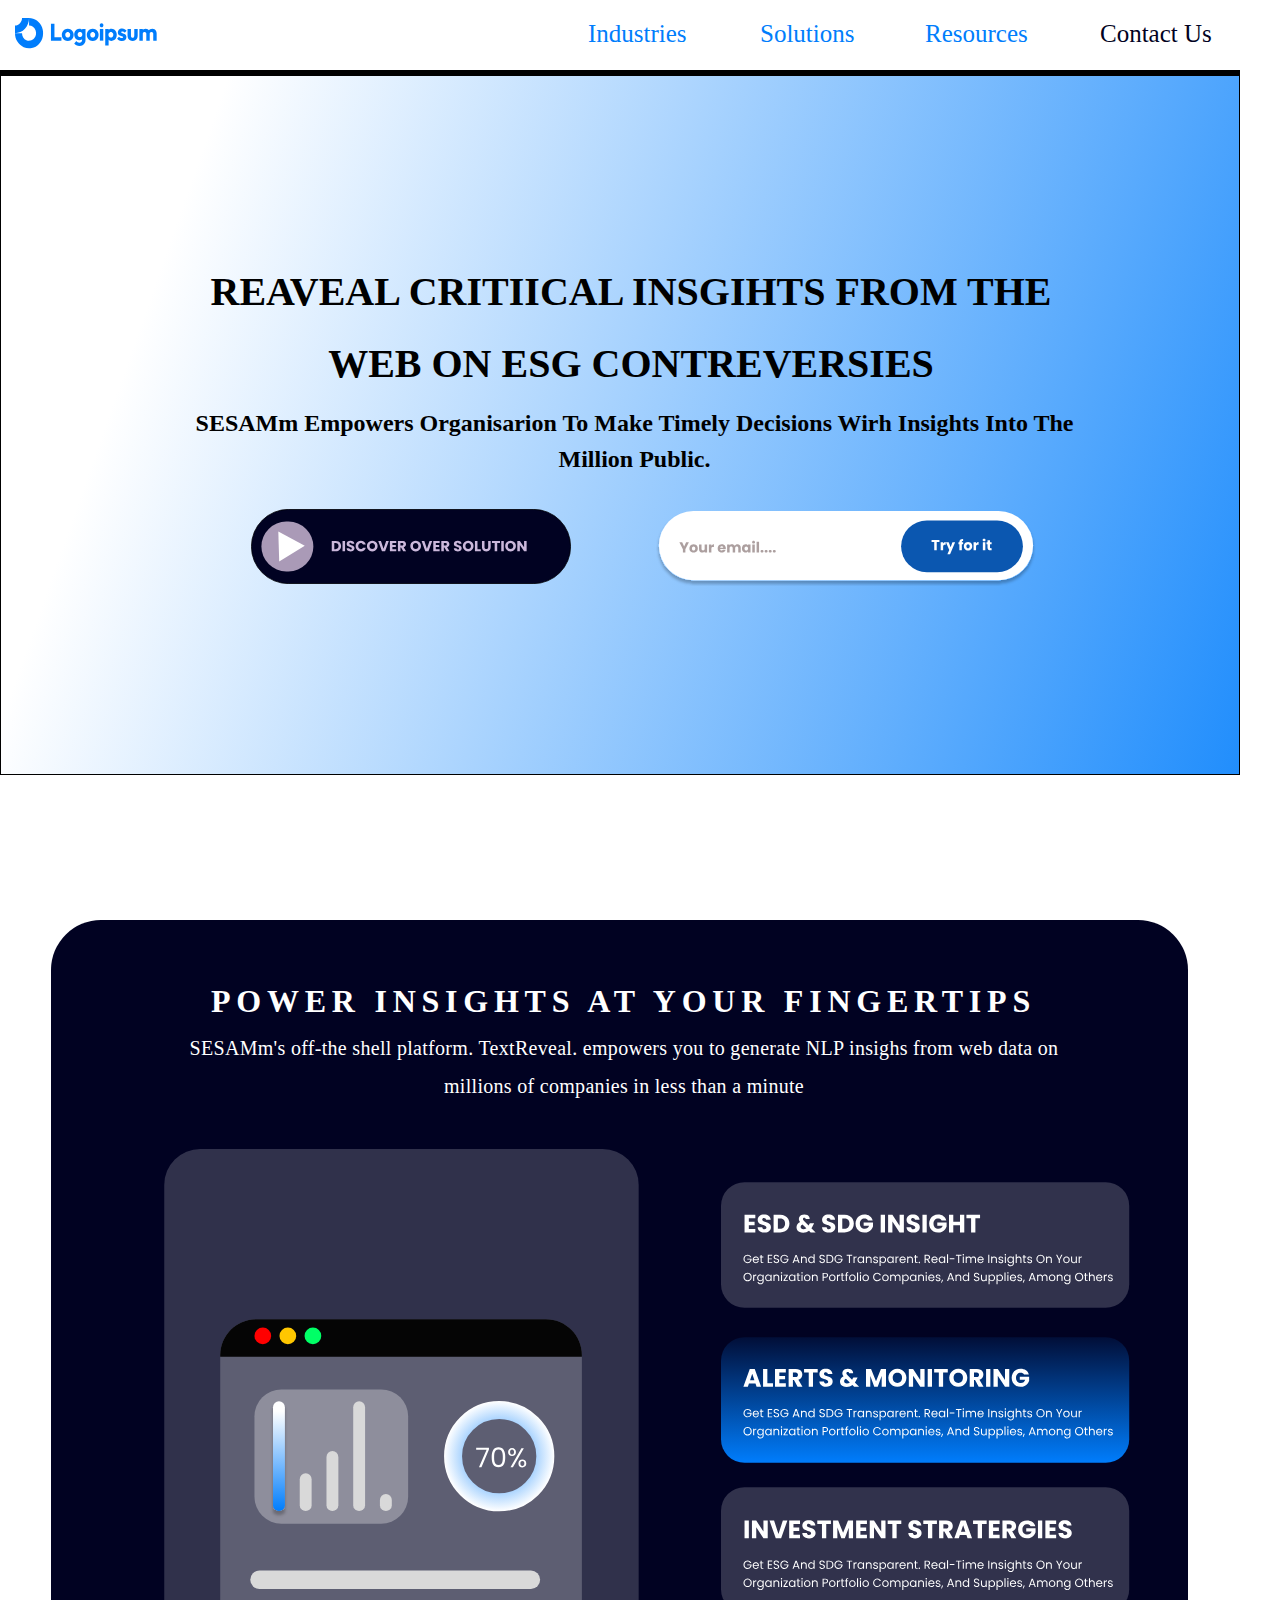
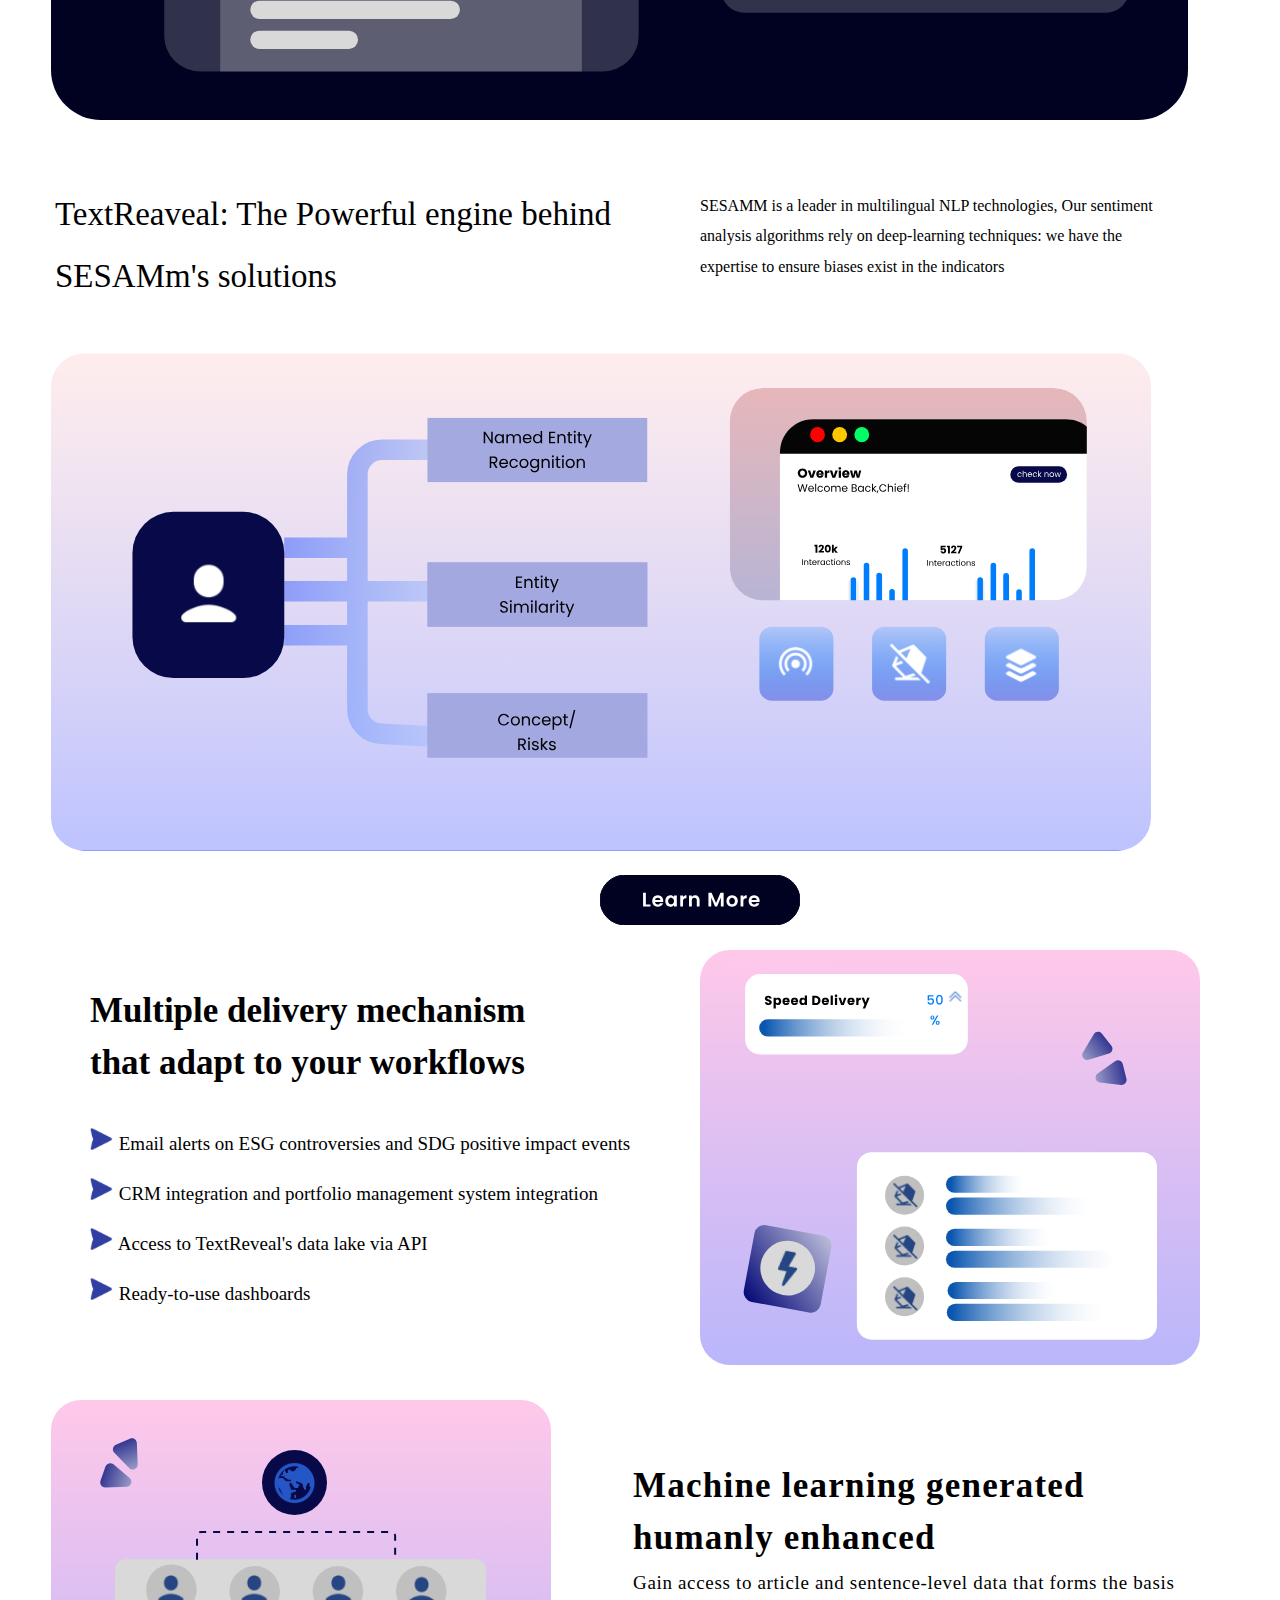
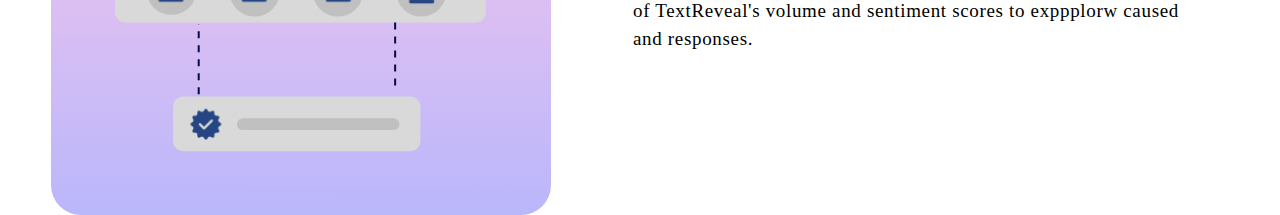
<file: index.html>
<!DOCTYPE html>
<html lang="en">
<head>
    <meta charset="UTF-8">
    <meta http-equiv="X-UA-Compatible" content="IE=edge">
    <meta name="viewport" content="width=device-width, initial-scale=1.0">
    <title>sesam</title>
    <link rel="stylesheet" href="style.css">
</head>
<body>
    <div class="nav">
       <a href="#"><p class="ind">industries</p></a>
       <a href="#"><p class="sol">solutions</p></a>
       <a href="#"><p class="res">resources</p></a>
       <a href="#"><p class="con">contact us</p></a>
       <a href="#"><img class="logo" src="logoipsum-297 1.svg" alt=""></a>
    </div>  
    <div class="frame1">
        <p class="reveal">REAVEAL CRITIICAL INSGIHTS FROM THE WEB ON ESG CONTREVERSIES</p>
        <p class="SESAMm">SESAMm empowers organisarion to make timely decisions wirh insights into the million public.</p>
        <div class="group1"><img class="imgstyle1" src="group1.svg" alt=""></div>
        <div class="group2"><img class="imgstyle2" src="your email.svg" alt=""></div>
    </div>
    <div class="frame2">
        <p class="power ">POWER INSIGHTS AT YOUR FINGERTIPS</p>
        <p class="platform ">SESAMm's off-the shell platform. TextReveal. 
            empowers you to generate NLP insighs from web data on <br>millions of companies in less 
            than a minute</p>
        <img class="graph1" src="Group 4.svg" alt="">
        <img class="grp26" src="Group 26.svg" alt="Group 26.svg">
        <img class="grp27" src="Group 27.svg" alt="">
        <img class="grp28" src="Group 28.svg" alt="">
    </div>
    <div class="frame3">
        <p class="textre th">TextReaveal: The Powerful engine behind SESAMm's solutions</p>
        <p class="leader th">SESAMM is a leader in multilingual NLP technologies, Our sentiment analysis algorithms rely 
            on deep-learning techniques: we have the expertise to ensure biases exist in the indicators</p>
    </div>
    <div class="frame4">
        <img class="frame5" src="Frame 5.svg" alt="">
        <img class="grp11" src="Group 11.svg" alt="">
    </div>
    <>
    <p class="multi">Multiple delivery mechanism     that adapt to your workflows</p>
     <p class="email">
      <img src="103-1032734_triangular-arrowhead-arrow-head-icon-png 1.svg" alt="">
        Email alerts on ESG controversies and SDG positive impact events
        <img src="103-1032734_triangular-arrowhead-arrow-head-icon-png 1.svg" alt="">
        CRM integration and portfolio management system integration <br>
        <img src="103-1032734_triangular-arrowhead-arrow-head-icon-png 1.svg" alt="">
        Access to TextReveal's data lake via API <br>
        <img src="103-1032734_triangular-arrowhead-arrow-head-icon-png 1.svg" alt="">
        Ready-to-use dashboards</p>
    <img class="wire1" src="Wireframe - 1.svg" alt="">
    <img class="wire2" src="Wireframe - 2.svg" alt="">
    <p class="machine">Machine learning generated 

        humanly enhanced
    </p>
    <p class="gain">
        Gain access to article and sentence-level data that forms the basis of
        TextReveal's volume and sentiment scores to exppplorw caused and
        responses.
        </p>
    </div>
</body>
</html>
</file>
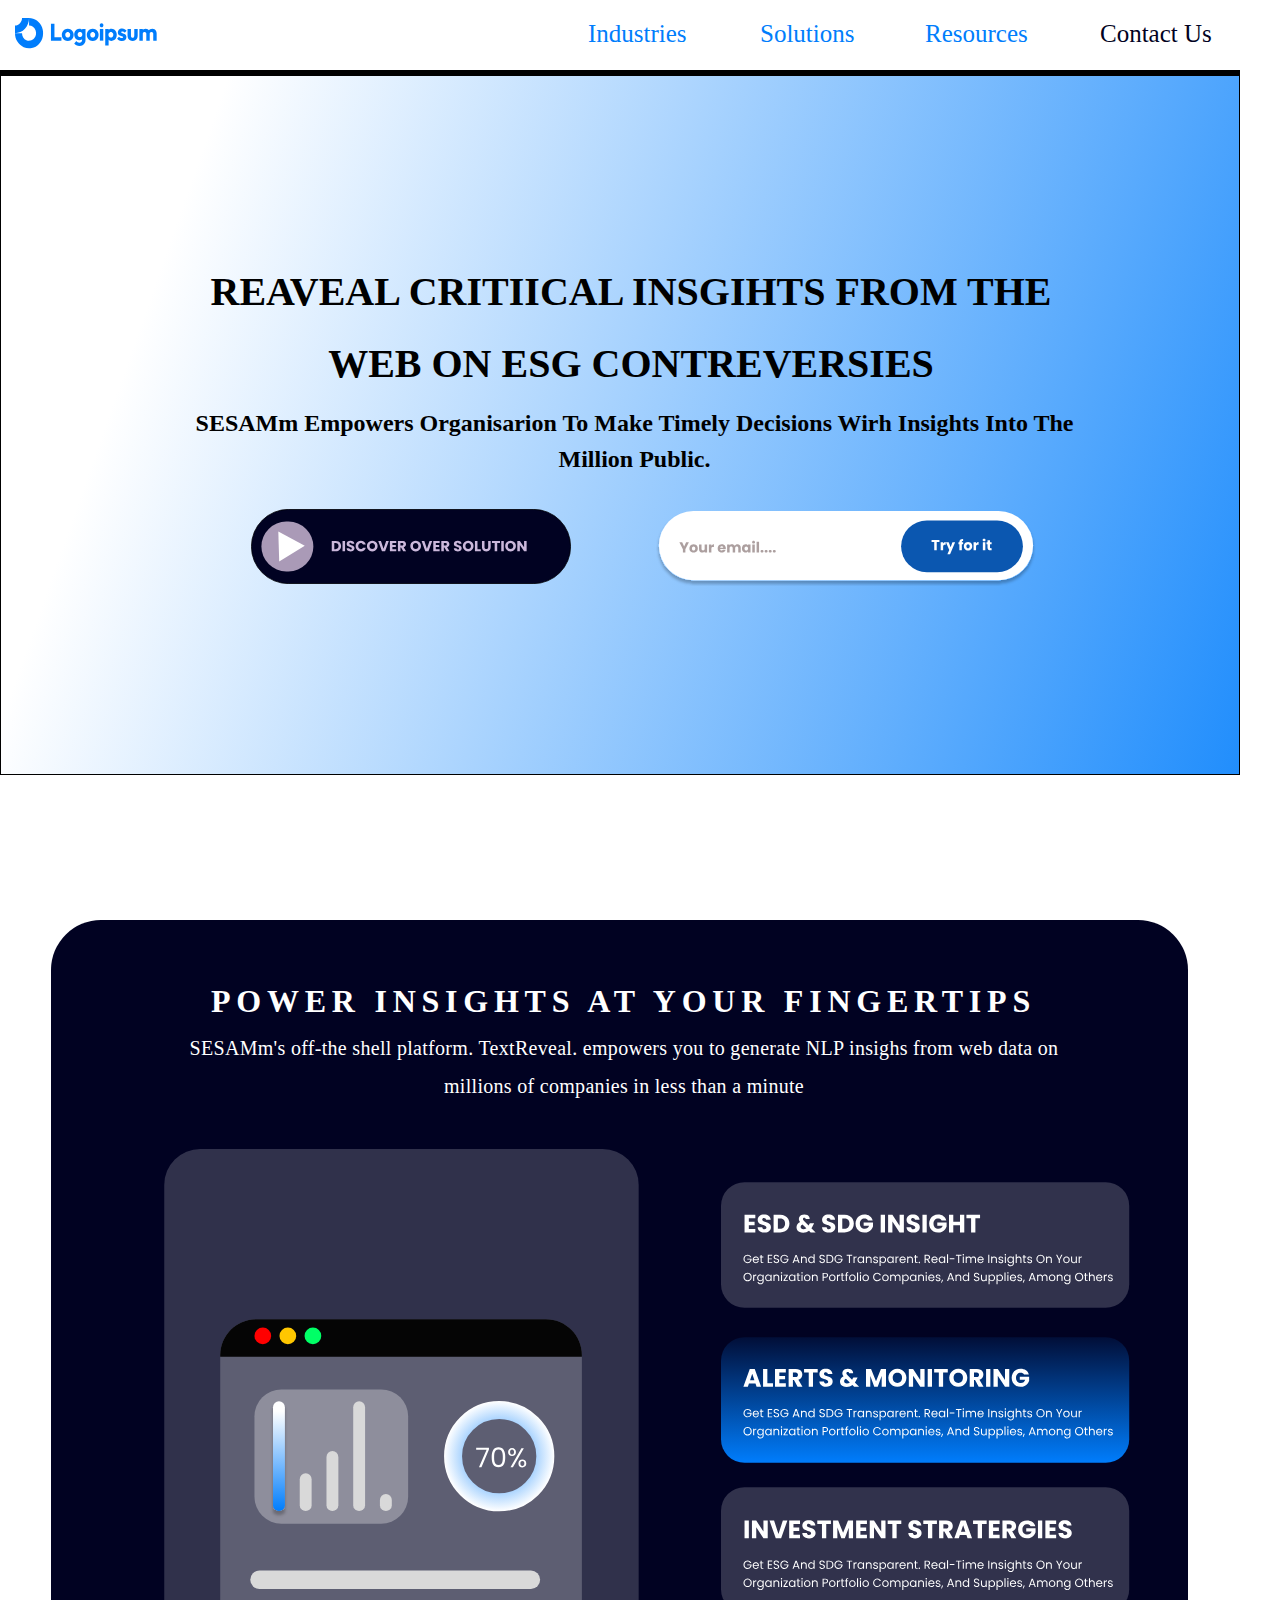
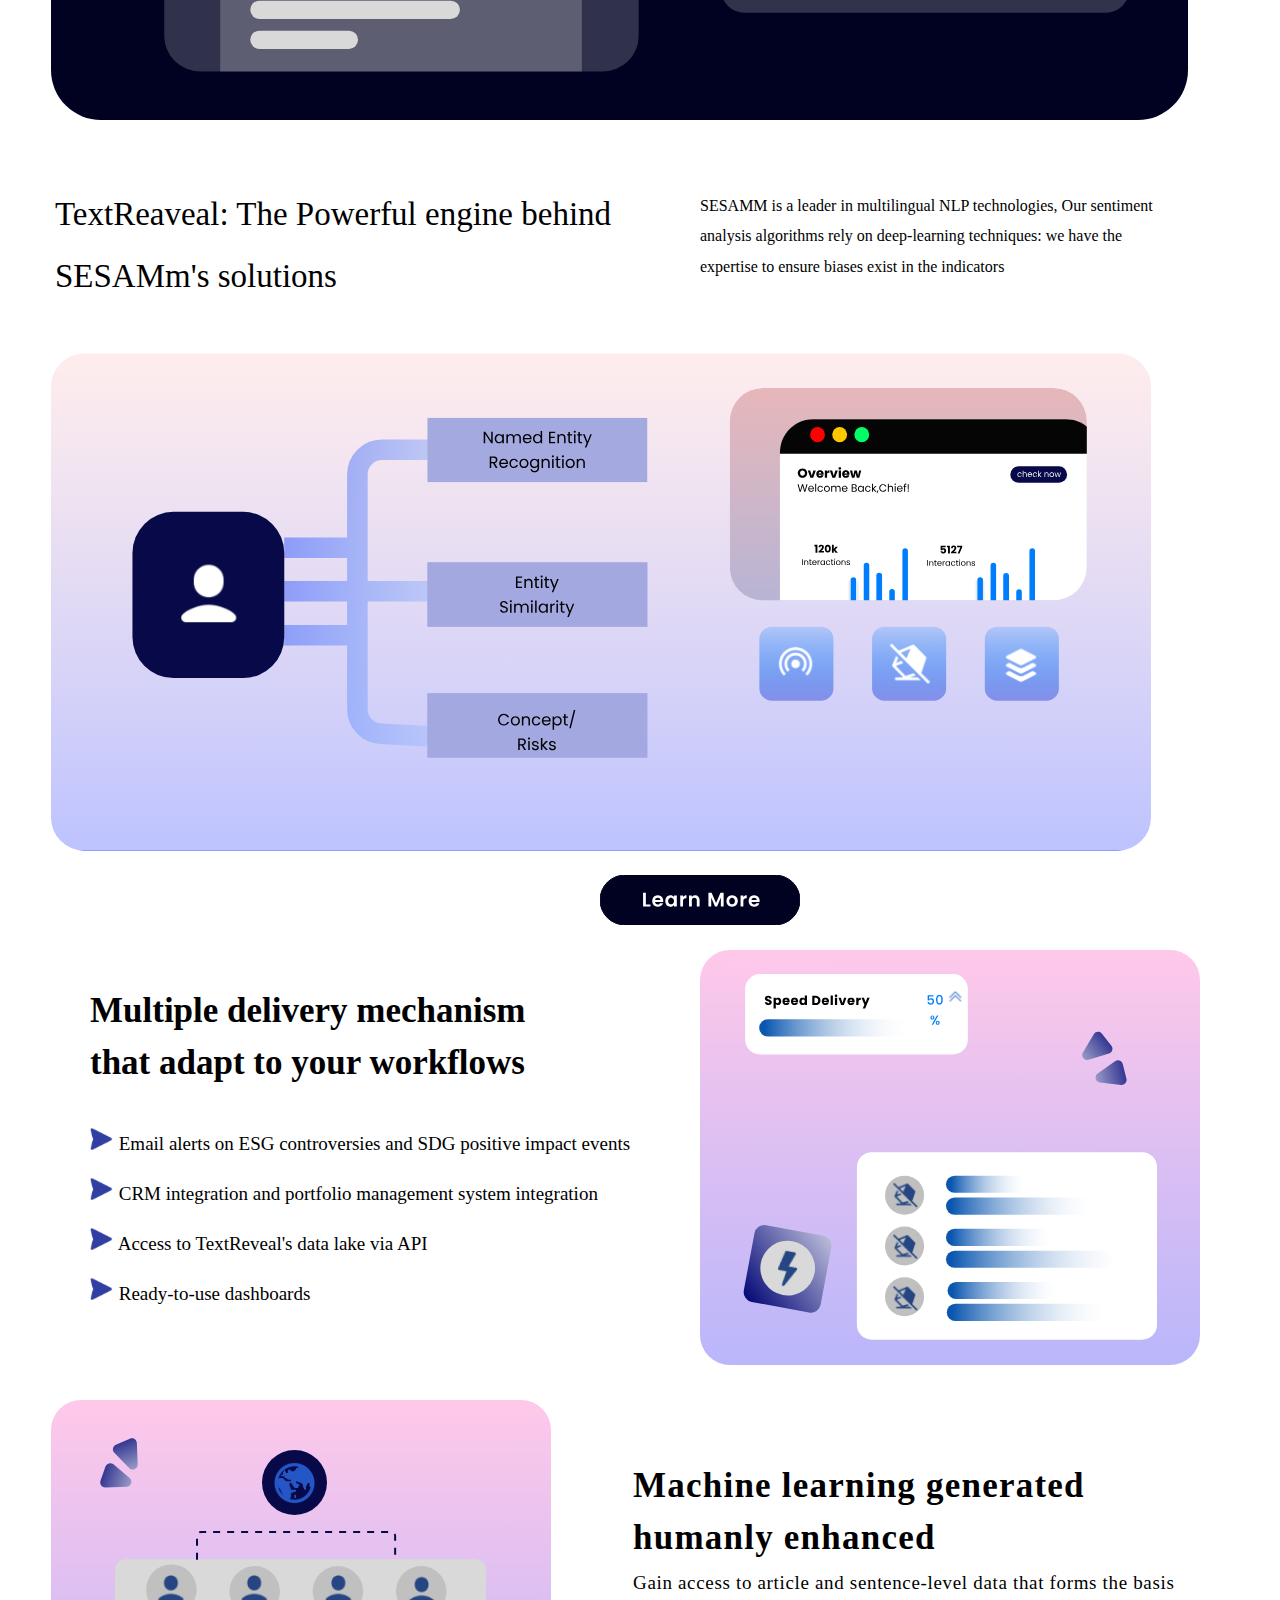
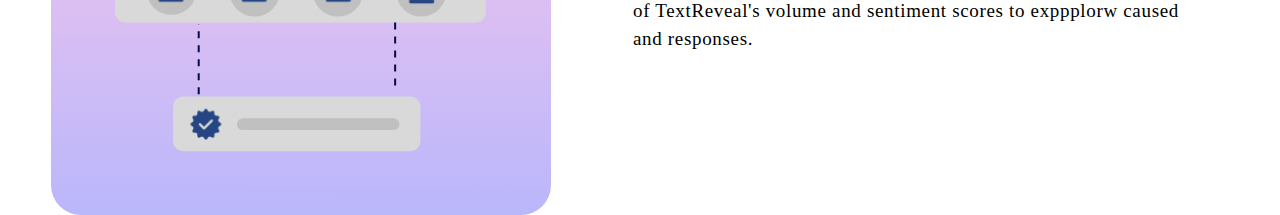
<file: index.html.html>
<!DOCTYPE html>
<html lang="en">
<head>
    <meta charset="UTF-8">
    <meta http-equiv="X-UA-Compatible" content="IE=edge">
    <meta name="viewport" content="width=device-width, initial-scale=1.0">
    <title>sesam</title>
    <link rel="stylesheet" href="style.css">
</head>
<body>
    <div class="nav">
       <a href="#"><p class="ind">industries</p></a>
       <a href="#"><p class="sol">solutions</p></a>
       <a href="#"><p class="res">resources</p></a>
       <a href="#"><p class="con">contact us</p></a>
       <a href="#"><img class="logo" src="logoipsum-297 1.svg" alt=""></a>
    </div>  
    <div class="frame1">
        <p class="reveal">REAVEAL CRITIICAL INSGIHTS FROM THE WEB ON ESG CONTREVERSIES</p>
        <p class="SESAMm">SESAMm empowers organisarion to make timely decisions wirh insights into the million public.</p>
        <div class="group1"><img class="imgstyle1" src="group1.svg" alt=""></div>
        <div class="group2"><img class="imgstyle2" src="your email.svg" alt=""></div>
    </div>
    <div class="frame2">
        <p class="power ">POWER INSIGHTS AT YOUR FINGERTIPS</p>
        <p class="platform ">SESAMm's off-the shell platform. TextReveal. 
            empowers you to generate NLP insighs from web data on <br>millions of companies in less 
            than a minute</p>
        <img class="graph1" src="Group 4.svg" alt="">
        <img class="grp26" src="Group 26.svg" alt="Group 26.svg">
        <img class="grp27" src="Group 27.svg" alt="">
        <img class="grp28" src="Group 28.svg" alt="">
    </div>
    <div class="frame3">
        <p class="textre th">TextReaveal: The Powerful engine behind SESAMm's solutions</p>
        <p class="leader th">SESAMM is a leader in multilingual NLP technologies, Our sentiment analysis algorithms rely 
            on deep-learning techniques: we have the expertise to ensure biases exist in the indicators</p>
    </div>
    <div class="frame4">
        <img class="frame5" src="Frame 5.svg" alt="">
        <img class="grp11" src="Group 11.svg" alt="">
    </div>
    <>
    <p class="multi">Multiple delivery mechanism     that adapt to your workflows</p>
     <p class="email">
      <img src="103-1032734_triangular-arrowhead-arrow-head-icon-png 1.svg" alt="">
        Email alerts on ESG controversies and SDG positive impact events
        <img src="103-1032734_triangular-arrowhead-arrow-head-icon-png 1.svg" alt="">
        CRM integration and portfolio management system integration <br>
        <img src="103-1032734_triangular-arrowhead-arrow-head-icon-png 1.svg" alt="">
        Access to TextReveal's data lake via API <br>
        <img src="103-1032734_triangular-arrowhead-arrow-head-icon-png 1.svg" alt="">
        Ready-to-use dashboards</p>
    <img class="wire1" src="Wireframe - 1.svg" alt="">
    <img class="wire2" src="Wireframe - 2.svg" alt="">
    <p class="machine">Machine learning generated 

        humanly enhanced
    </p>
    <p class="gain">
        Gain access to article and sentence-level data that forms the basis of
        TextReveal's volume and sentiment scores to exppplorw caused and
        responses.
        </p>
    </div>
</body>
</html>
</file>
<file: style.css>
.nav{position: absolute;
width: 1240px;
height: 70px;
left: 0px;
top: 0px;
background: #FFFFFF;
border-bottom: 8px solid #000000;}
.ind{position: absolute;
    width: 122px;
    height: 38px;
    left: 588px;
    top: 15px;
    margin-top: 0px;
    font-family: 'Poppins';
    font-style: normal;
    font-weight: 400;
    font-size: 25px;
    line-height: 38px;
    /* identical to box height */
    
    text-transform: capitalize;
    
    color: #007DFC;}
.sol{position: absolute;
    width: 213px;
    height: 38px;
    left: 760px;
    top: 15px;
    margin-top: 0px;
    font-family: 'Poppins';
    font-style: normal;
    font-weight: 400;
    font-size: 25px;
    line-height: 38px;
    /* identical to box height */
    
    text-transform: capitalize;
    
    color: #007DFC;
    }
.res{position: absolute;
    width: 129px;
    height: 38px;
    left: 925px;
    top: 15px;
    margin-top: 0px;
    font-family: 'Poppins';
    font-style: normal;
    font-weight: 400;
    font-size: 25px;
    line-height: 38px;
    /* identical to box height */
    
    text-transform: capitalize;
    
    color: #007DFC;}
.con{
    position: absolute;
    width: 139px;
    height: 38px;
   left: 1100px;
   top: 15px;
   margin-top: 0px;
   font-family: 'Poppins';
   font-style: normal;
   font-weight: 400;
    font-size: 25px;
    line-height: 38px;
/* identical to box height */

    text-transform: capitalize;

    color: #010222;

} 
.logo{position: absolute;
    width: 175px;
    height: 50px;
    top: 15px;
    left: 15px;
    }
.frame1{position: absolute;
    width: 1240px;
    height: 700px;
    left: 0px;
    top: 75px;
    box-sizing: border-box;

    background: linear-gradient(109.42deg, #FFFFFF 15.31%, #007DFC 112.6%, #000000 112.61%);
    border: 1px solid #000000;
}
.reveal{position: absolute;
    width: 900px;
    height: 135px;
    left: 180px;
    top: 140px;
    
    font-family: 'Poppins';
    font-style: normal;
    font-weight: 700;
    font-size: 40px;
    line-height: 72px;
    text-align: center;
    text-transform: capitalize;
    
    color: #000000;
    }
.group1{position: absolute;
    width: 431px;
    height: 10px;
    left: 250px;
    top: 433px;
    }    
.group2{position: absolute;
    width: 300px;
    height: 95px;
    left: 655px;
    top: 435px;
 
    }    
.imgstyle1{width: 320px;}
.imgstyle2{width: 380px;}
.SESAMm{position: absolute;
    width: 931px;
    height: 72px;
    left: 168px;
    top: 305px;
    
    font-family: 'Poppins';
    font-style: normal;
    font-weight: 700;
    font-size: 24px;
    line-height: 36px;
    text-align: center;
    text-transform: capitalize;
    
    color: #000000;}
.frame2{position: absolute;
    width: 1137px;
    height: 800px;
    left: 51px;
    top: 920px;
    
    background: #010222;
    border-radius: 50px;}
.power{    position: absolute;
    width: 929px;
    height: 66px;
    left: 160px;
    top: 25px;
    font-family: 'Poppins';
    font-style: normal;
    font-weight: 600;
    font-size: 32px;
    line-height: 156%;
    letter-spacing: 0.18em;
    text-transform: capitalize;
    color: #FFFFFF;}
.platform{position: absolute;
    width: 1128px;
    height: 66px;
        left: 9px;
        top: 90px;
    
    font-family: 'Poppins';
    font-style: normal;
    font-weight: 500;
    font-size: 20px;
    line-height: 189%;
    /* or 38px */
    text-align: center;
    letter-spacing: 0.015em;
    color: #FFFFFF;
    }    
.graph1{
    position: absolute;
    width: 475px;
    height: 581.22px;
    left: 113.27px;
    top: 200px;}
.grp26{
    position: absolute;
width: 420px;
height: 160px;
left: 670px;
top: 245px;

}    
.grp27{
    position: absolute;
width: 420px;
height: 160px;
left: 670px;
top: 400px;
}
.grp28{
    position: absolute;
width: 420px;
height: 160px;
left: 670px;
top: 550px;
}

.textre{
    position: absolute;
    width: 645px;
    height: 136px;
    left: 55px;
    top: 1750px;
    font-family: 'Poppins';
    font-style: normal;
    font-weight: 500;
    font-size: 33px;
    line-height: 188.5%;
    /* or 68px */

    color: #000000;

}
.leader{position: absolute;
    width: 475px;
    height: 108px;
    left: 700px;
    top: 1775px;
    font-family: 'Poppins';
    font-style: normal;
    font-weight: 400;
    font-size: 16px;
    line-height: 190.5%;
    /* or 36px */
    
    
    color: #000000;
    }
.frame5{
    position: absolute;
    width: 1100px;
    height: 604px;
    left: 51px;
    top: 1900px;
}   
.grp11{position: absolute;
    width: 200px;
    height: 50px;
    left: 600px;
    top: 2475px;
    }
.multi{
    
position: absolute;
width: 500px;
height: 112px;
left: 90px;
top: 2550px;

font-family: 'Poppins';
font-style: normal;
font-weight: 600;
font-size: 35px;
line-height: 52px;

color: #000000;

}
.email{
    position: absolute;
    width: 550px;
    height: 182px;
    left: 90px;
    top: 2700px;
    
    font-family: 'Poppins';
    font-style: normal;
    font-weight: 400;
    font-size: 19px;
    line-height: 50px;
    
    color: #000000;
    }
.wire1{
    
position: absolute;
width: 500px;
height: 415px;
left: 700px;
top: 2550px;

}
.wire2{position: absolute;
    width: 500px;
    height: 415px;
    left: 51px;
    top: 3000px;
    }
.machine{
    position: absolute;
    width: 500px;
    height: 242px;
    left: 633px;
    top: 3025px;
    
    font-family: 'Poppins';
    font-style: normal;
    font-weight: 600;
    font-size: 35px;
    line-height: 52px;
    /* or 30px */
    
    letter-spacing: 0.035em;
    
    color: #000000;}
.gain{position: absolute;
    width: 550px;
    height: 242px;
    left: 633px;
    top: 3150px;
    
    font-family: 'Poppins';
    font-style: normal;
    font-weight: 400;
    font-size: 19px;
    line-height: 28px;
    letter-spacing: 0.035em;
    
    color: #000000;
    }
</file>
